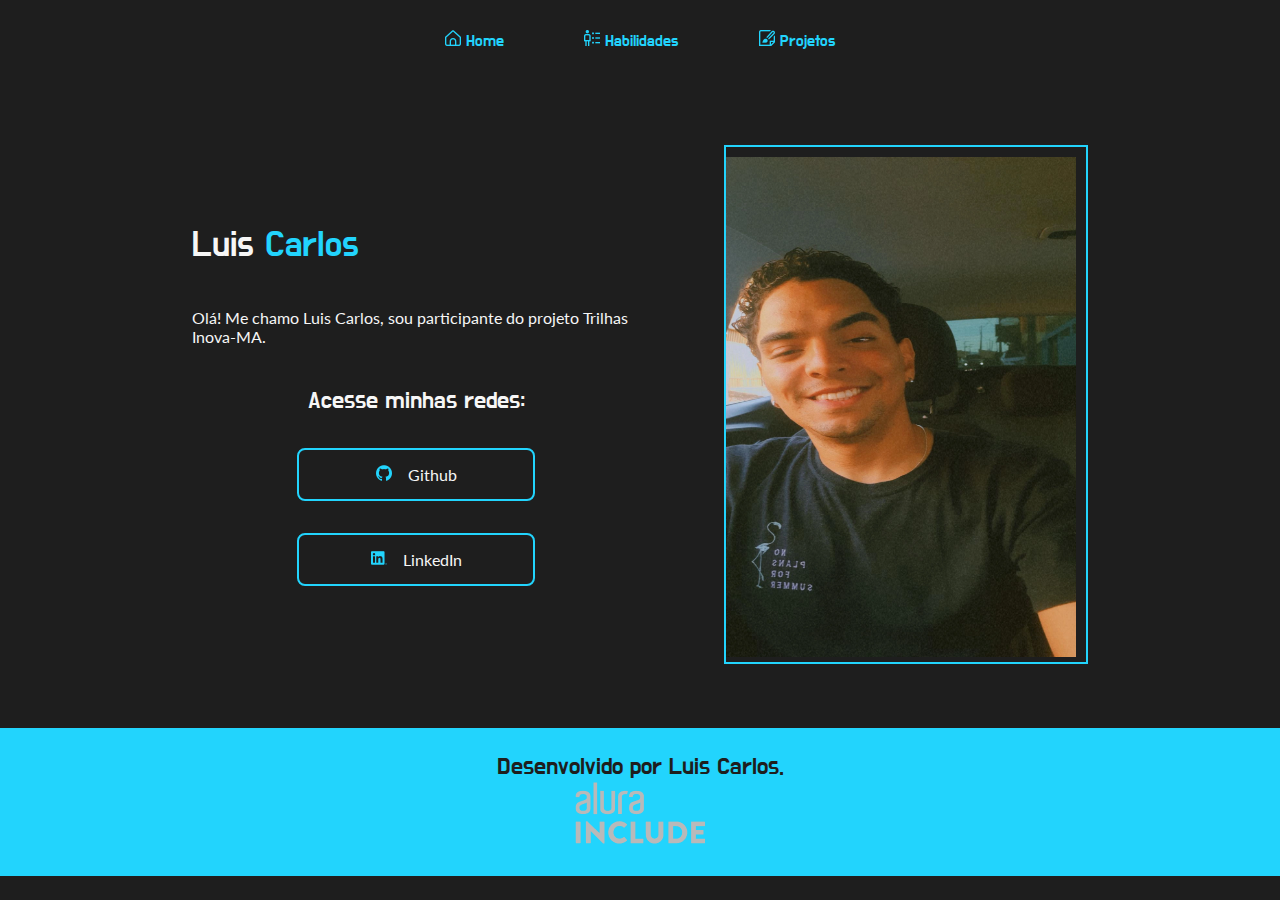
<file: index.html>
<!DOCTYPE html>
<html lang="en">
<head>
    <meta charset="UTF-8">
    <meta name="viewport" content="width=device-width, initial-scale=1.0">
    <title>Portifolio</title>
    <link rel="stylesheet" href="./styles/style.css">
    <link rel="preconnect" href="https://fonts.googleapis.com">
<link rel="preconnect" href="https://fonts.gstatic.com" crossorigin>
<link href="https://fonts.googleapis.com/css2?family=Do+Hyeon&family=Krona+One&display=swap" rel="stylesheet">
<link rel="preconnect" href="https://fonts.googleapis.com">
<link rel="preconnect" href="https://fonts.gstatic.com" crossorigin>
<link href="https://fonts.googleapis.com/css2?family=Do+Hyeon&family=Krona+One&family=Lato:ital,wght@0,100;0,300;0,400;0,700;0,900;1,100;1,300;1,400;1,700;1,900&display=swap" rel="stylesheet">
</head>
<body>
    <header class="cabecalho">
        <nav class="cabecalho__menu">
            <a class="cabecalho__menu__link" href="index.html">
                <img class="icone__imagem" src="./assets/home.png " alt="Icon">
                Home</a>
            <a class="cabecalho__menu__link" href="ability.html">
                <img class="icone__imagem" src="./assets/skill.png" alt="Icon">
                Habilidades</a>
            <a class="cabecalho__menu__link" href="project.html"> 
                <img class="icone__imagem" src="./assets/project.png" alt="Icon">
                Projetos</a>
        </nav>
    </header>
    <main class="apresentacao">
        <section class="apresentacao__conteudo">
            <h1 class="apresentacao__conteudo__titulo">Luis <strong class="titulo_destaque"> Carlos</strong></h1>
            <p class="apresentacao__conteudo__texto">Olá! Me chamo Luis Carlos, sou participante do projeto Trilhas Inova-MA.</p>
            <div class="apresentacao__links">
                <h2 class="apresentacao__links__subtitulo">Acesse minhas redes: </h2>
                <a class="apresentacao__links__navegacao" href="https://github.com/LuisCarlosJr00">
                    <img class="icone__imagem" src="./assets/github.png" alt="Icone Github">
                    Github</a>
                    <a class="apresentacao__links__navegacao" href="https://www.linkedin.com/in/luis-carlos-ferreira-junior-27512422b">
                        <img class="icone__imagem" src="./assets/linkedin.png" alt="Icone LinkedIn">
                        LinkedIn</a>
            </div>
        </section>
        <div class="apresentacao__imagem__borda">
            <img class="apresentacao__imagem" src="./assets/luis.png" alt="Imagem autoral">
        </div>
    </main>
    <footer class="rodape">
        <p>Desenvolvido por Luis Carlos.</p>
        <img src="./assets/alura.png" alt="Logo Alura">
    </footer>
    
</body>
</html>
</file>
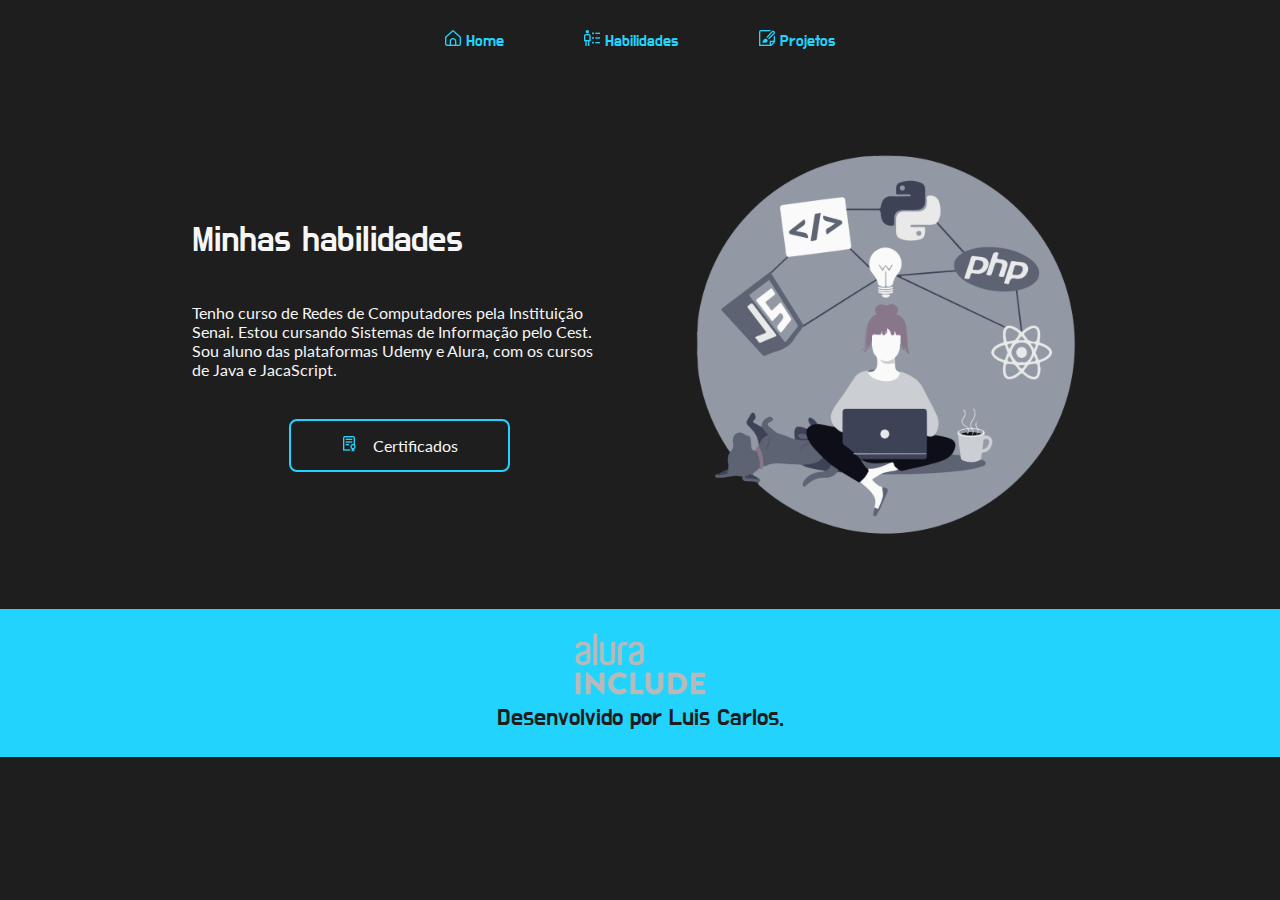
<file: ability.html>
<!DOCTYPE html>
<html lang="pt-br">
<head>
    <meta charset="UTF-8">
    <meta name="viewport" content="width=device-width, initial-scale=1.0">
    <title>Habilidades</title>
    <link rel="stylesheet" href="./styles/style.css">
    <link rel="preconnect" href="https://fonts.googleapis.com">
<link rel="preconnect" href="https://fonts.gstatic.com" crossorigin>
<link href="https://fonts.googleapis.com/css2?family=Do+Hyeon&family=Krona+One&display=swap" rel="stylesheet">
<link rel="preconnect" href="https://fonts.googleapis.com">
<link rel="preconnect" href="https://fonts.gstatic.com" crossorigin>
<link href="https://fonts.googleapis.com/css2?family=Do+Hyeon&family=Krona+One&family=Lato:ital,wght@0,100;0,300;0,400;0,700;0,900;1,100;1,300;1,400;1,700;1,900&display=swap" rel="stylesheet">
</head>
<body>
    <header class="cabecalho">
        <nav class="cabecalho__menu">
            <a class="cabecalho__menu__link" href="index.html">
                <img class="icone__imagem" src="./assets/home.png " alt="Icon">
                Home</a>
            <a class="cabecalho__menu__link" href="ability.html">
                <img class="icone__imagem" src="./assets/skill.png" alt="Icon">
                Habilidades</a>
            <a class="cabecalho__menu__link" href="project.html"> 
                <img class="icone__imagem" src="./assets/project.png" alt="Icon">
                Projetos</a>
    </header>

    <main class="apresentacao">
        <section  class="apresentacao__conteudo">
            <h1 class="apresentacao__conteudo__titulo">Minhas habilidades</h1>
            <p class="apresentacao__conteudo__texto">Tenho curso de Redes de Computadores pela Instituição Senai. Estou cursando Sistemas de Informação pelo Cest. Sou aluno das plataformas Udemy e Alura, com os cursos de Java e JacaScript.</p>
            <div class="apresentacao__links">
                <a class="apresentacao__links__navegacao">
                    <img class="icone__imagem" src="./assets/diploma.png" alt="Icone Diploma">
                    Certificados</a>
            </div>
        </section>
        <img class="apresentacao__imagem__habilidades" src="./assets/include.png" alt="Imagem Tecnologia">

    </main>

    <footer class="rodape">
        <img src="./assets/alura.png" alt="Logo Alura">
        <p>Desenvolvido por Luis Carlos.</p>
    </footer>
</body>
</html>
</file>
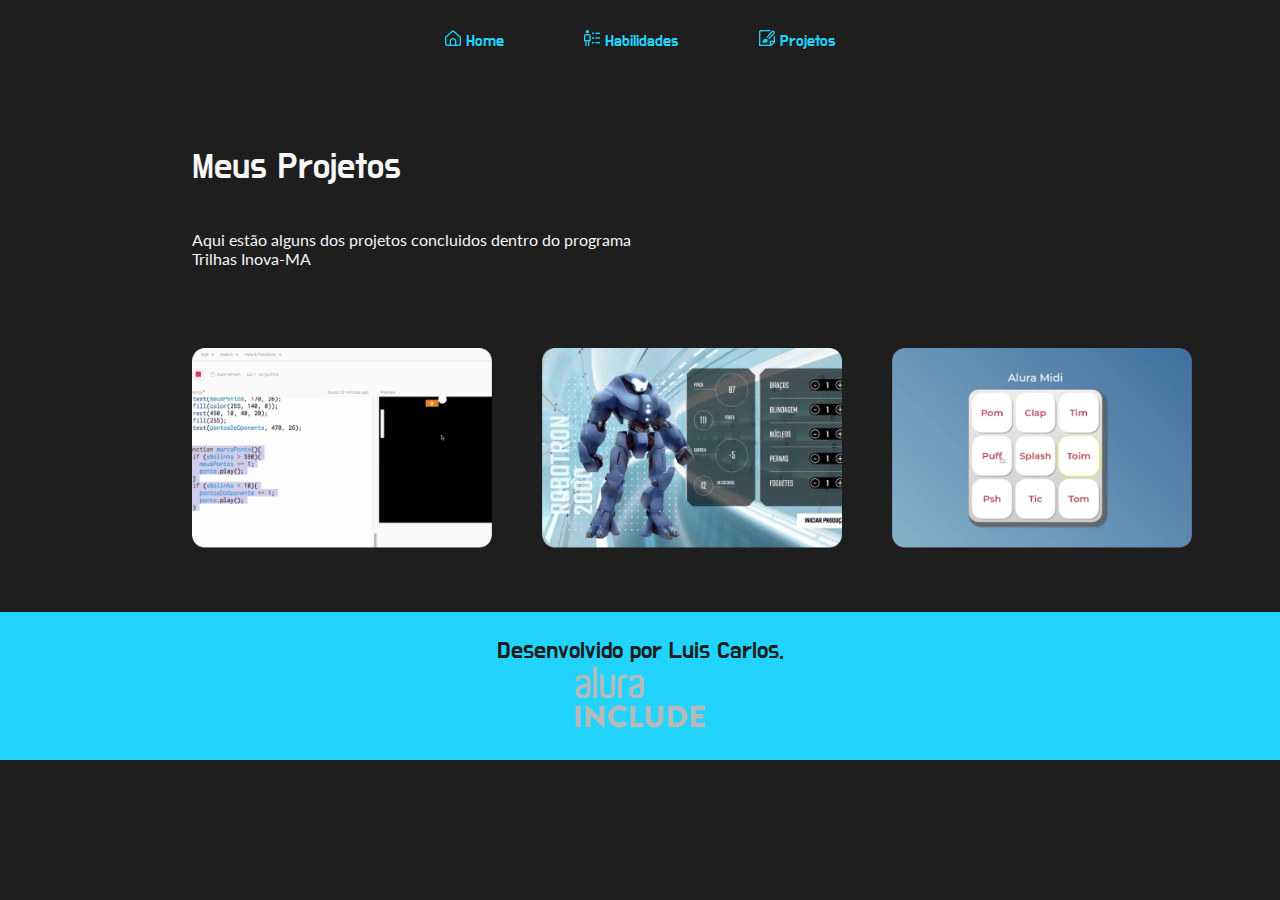
<file: project.html>
<!DOCTYPE html>
<html lang="en">
<head>
    <meta charset="UTF-8">
    <meta name="viewport" content="width=device-width, initial-scale=1.0">
    <title>Projetos</title>
    <link rel="stylesheet" href="./styles/style.css">
    <link rel="preconnect" href="https://fonts.googleapis.com">
<link rel="preconnect" href="https://fonts.gstatic.com" crossorigin>
<link href="https://fonts.googleapis.com/css2?family=Do+Hyeon&family=Krona+One&display=swap" rel="stylesheet">
<link rel="preconnect" href="https://fonts.googleapis.com">
<link rel="preconnect" href="https://fonts.gstatic.com" crossorigin>
<link href="https://fonts.googleapis.com/css2?family=Do+Hyeon&family=Krona+One&family=Lato:ital,wght@0,100;0,300;0,400;0,700;0,900;1,100;1,300;1,400;1,700;1,900&display=swap" rel="stylesheet">
</head>
<body>
    <header class="cabecalho">
        <nav class="cabecalho__menu">
            <a class="cabecalho__menu__link" href="index.html">
                <img class="icone__imagem" src="./assets/home.png " alt="Icon">
                Home</a>
            <a class="cabecalho__menu__link" href="ability.html">
                <img class="icone__imagem" src="./assets/skill.png" alt="Icon">
                Habilidades</a>
            <a class="cabecalho__menu__link" href="project.html"> 
                <img class="icone__imagem" src="./assets/project.png" alt="Icon">
                Projetos</a>
    </header>
    <main class="apresentacao projetos_main">
        <section  class="apresentacao__conteudo">
            <h1 class="apresentacao__conteudo__titulo">Meus Projetos</h1>
            <p class="apresentacao__conteudo__texto">Aqui estão alguns dos projetos concluidos dentro do programa Trilhas Inova-MA</p>
        </section>
        <div class="classe__projetos">
            <img class="apresentacao__imagem__projetos" src="./assets/image 1.png" alt="projeto1">
            <img class="apresentacao__imagem__projetos" src="./assets/image 2.png" alt="projeto2">
            <img class="apresentacao__imagem__projetos" src="./assets/image 3.png" alt="projeto3">

        </div>

    </main>

    <footer class="rodape">
        <p>Desenvolvido por Luis Carlos.</p>
        <img src="./assets/alura.png" alt="Logo Alura">
    </footer>
</body>
</html>
</file>
<file: styles/style.css>
:root {
    --cor-primaria: #1e1e1e;
    --cor-segundaria: #f6f6f6;
    --cor-terciaria: #22d4fd;
    --cor-houver: #272727;
    --font-family: "Do Hyeon", sans-serif;
    --font-secundaria: "Lato", sans-serif;
}


* {
    margin: 0;
    padding: 0;
    font-family: var(--font-family);
}

body{
    box-sizing: border-box;
    background-color: var(--cor-primaria);
    color: var(--cor-segundaria);
}

.cabecalho{
    padding: 30px 0;
}
.cabecalho__menu{
    display: flex;
    gap: 80px;
    font-weight: 100;
    justify-content: center;
}

.cabecalho__menu__link{
    font-size:  16px;
    font-weight: 100;
    text-decoration: none;
    color: var(--cor-terciaria)

}

.apresentacao{
    padding: 5% 15%;
    display: flex;
    align-items: center;
    justify-content: space-between;
    gap: 82px;

}

.projetos_main{
    display: flex;
    flex-direction: column;
    gap: 80px;
    align-items: start;
}

.apresentacao__conteudo{
    width: 50%;
    display: flex;
    flex-direction: column;
    gap: 40px;
    
}

.titulo_destaque{
    color: var(--cor-terciaria);
}

.apresentacao__conteudo__titulo{
    font-size: 36px;
    font-weight: 100;
}

.apresentacao__conteudo__texto{
    font-size: 1rem;
    font-family: var(--font-secundaria);
}

.apresentacao__links{
    display: flex;
    flex-direction: column;
    align-items: center;
    justify-content: space-between;
    gap: 32px;
}

.apresentacao__links__subtitulo{
    font-weight: 200;
    font-size: 1.5rem;
    font-family: var(--font-family);
    
}
.apresentacao__links__navegacao{
    /* background-color: #22d4fd; */
    font-family: var(--font-secundaria);
    justify-content: center;
    gap: 16px;
    display: flex;
    width: 50%;
    text-align: center; 
    padding: 15px 5px;
    border: 2px solid var(--cor-terciaria);
    text-decoration: none;
    font-size: 1rem;
    color: var(--cor-segundaria);
    border-radius: 8px;
}

.apresentacao__links__link:hover{
    background-color: var(--cor-houver);
}

.apresentacao__imagem__borda{
    border: 2px solid var(--cor-terciaria);
    padding: 10px 10px 0 0;

}

.apresentacao__imagem{
    width: 350px;
    height: 500px; 
}

.apresentacao__imagem__habilidades{
    width: 400px;
    height: 400px;
}

.classe__projetos{
    display: flex;
    gap: 50px;
    
}
.apresentacao__imagem__projetos{
    width: 300px;
    height: 200px;
}


.icone__imagem{
    width: 16px;
    height: 16px;
}

.rodape{
    padding: 24px;
    color: var(--cor-primaria);
    background-color: var(--cor-terciaria);
    text-align: center;
    font-size: 1.5rem;
    font-weight: 400;
}

@media (max-width: 1200px){
    
    .cabecalho{
        padding: 10%;  
    }

    .cabecalho__menu{
        justify-content: center;
    }
    .cabecalho__menu__link{
        gap: 5px;
        display: flex;
        
    }
    
    .apresentacao{
        flex-direction: column-reverse;
        padding: 5%;
    }

    .apresentacao__conteudo{
        width: auto;
    }
    

    .classe__projetos{
        flex-direction: column;
    }
    .projetos_main{
        flex-direction: column;
    }
    
}
</file>
